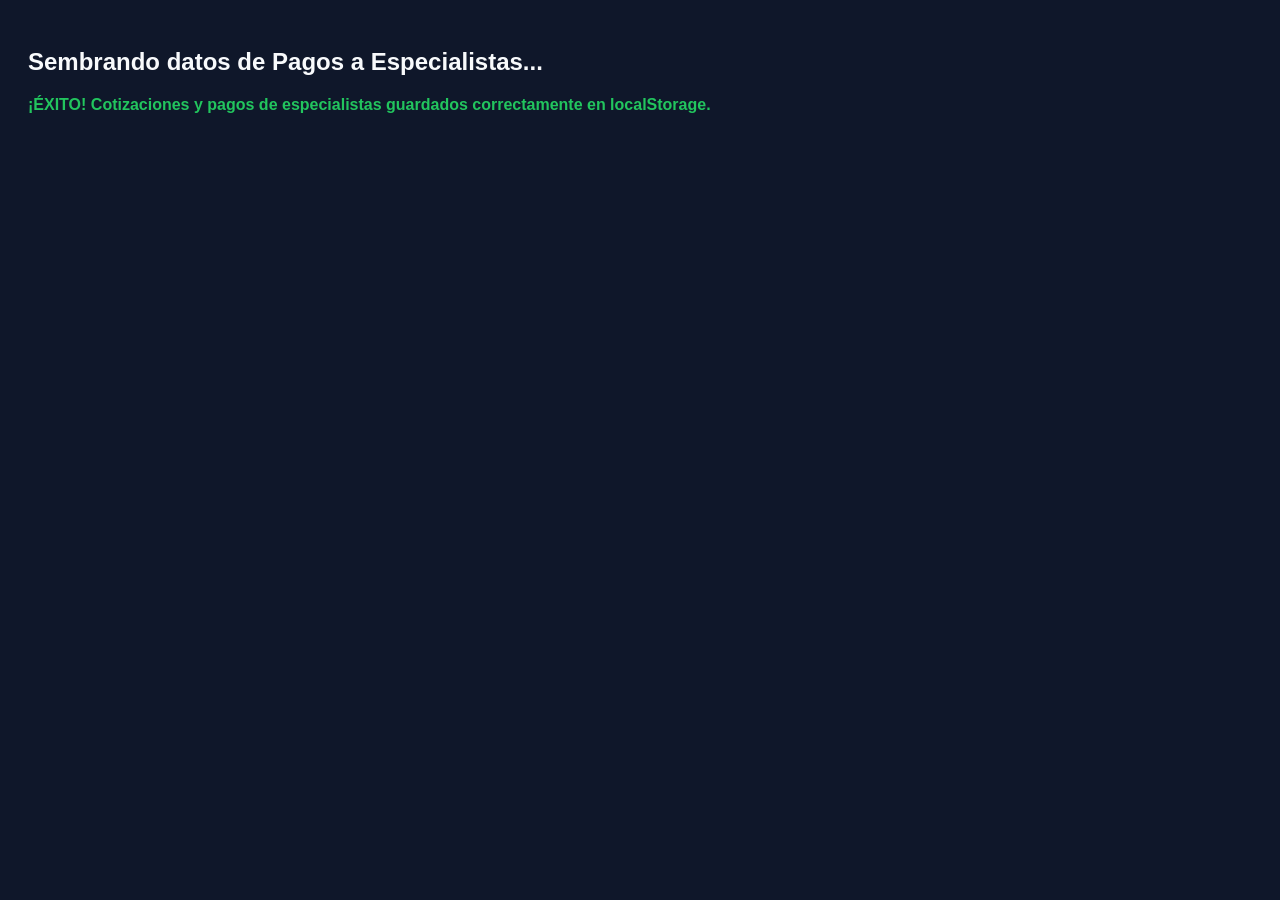
<file: seed_especialistas.html>
<!DOCTYPE html>
<html lang="es">
<head>
  <meta charset="UTF-8">
  <title>Sembrar datos de Pagos a Especialistas</title>
</head>
<body style="font-family: sans-serif; padding: 20px; background: #0f172a; color: #f8fafc;">
  <h2>Sembrando datos de Pagos a Especialistas...</h2>
  <div id="status">Procesando...</div>

  <script type="module">
    import { defaultTreeData, defaultSettings } from './js/config/defaultData.js';

    try {
      // 1. Sesión y Autenticación
      localStorage.setItem('cubikar_auth_session_version', 'v2_global_revoke_20261113');
      localStorage.setItem('cubikar_remember_device', 'true');
      localStorage.setItem('adm_const_theme_mode', 'day');
      localStorage.setItem('adm_const_subscription', JSON.stringify({
        plan: 'pro',
        billingCycle: 'annual',
        active: true
      }));

      const currentUser = {
        id: 'user-alejandro-ruiz',
        name: 'Alejandro Ruiz',
        email: 'alejandro.ruiz@tallerarq.com',
        role: 'Admin General',
        avatar: '',
        sexo: 'Masculino'
      };
      localStorage.setItem('control_obra_user_profile_v1', JSON.stringify(currentUser));
      sessionStorage.setItem('control_obra_user_profile_v1', JSON.stringify(currentUser));

      const projId = 'proj-default-01';
      localStorage.setItem('control_obra_active_workspace_v1', projId);

      // 2. Colaboradores
      const projectMembers = [
        {
          id: 'mem-alejandro',
          name: 'Arq. Alejandro Ruiz',
          email: 'alejandro.ruiz@tallerarq.com',
          avatar: '',
          role: 'editar',
          status: 'active',
          allowedTabs: ['alcances', 'presupuesto', 'seguimiento', 'calendario', 'estimaciones']
        },
        {
          id: 'mem-carlos',
          name: 'Arq. Carlos Alberto Gómez',
          email: 'carlos.gomez.arq@gmail.com',
          avatar: 'https://images.unsplash.com/photo-1534528741775-53994a69daeb?w=150&auto=format&fit=crop&q=80',
          role: 'editar',
          status: 'active',
          allowedTabs: ['alcances', 'presupuesto', 'seguimiento', 'calendario', 'estimaciones']
        },
        {
          id: 'mem-sofia',
          name: 'Lic. Sofía Valenzuela Rios',
          email: 'sofia.valenzuela.admin@gmail.com',
          avatar: 'https://images.unsplash.com/photo-1573496359142-b8d87734a5a2?w=150&auto=format&fit=crop&q=80',
          role: 'editar',
          status: 'active',
          allowedTabs: ['alcances', 'presupuesto', 'seguimiento', 'calendario', 'estimaciones']
        },
        {
          id: 'mem-roberto',
          name: 'Arq. Roberto Méndez Silva',
          email: 'roberto.mendez.obras@gmail.com',
          avatar: 'https://images.unsplash.com/photo-1507003211169-0a1dd7228f2d?w=150&auto=format&fit=crop&q=80',
          role: 'editar',
          status: 'active',
          allowedTabs: ['alcances', 'presupuesto', 'seguimiento', 'calendario', 'estimaciones']
        },
        {
          id: 'mem-mariana',
          name: 'Ing. Mariana Torres Morales',
          email: 'mariana.torres.costos@gmail.com',
          avatar: 'https://images.unsplash.com/photo-1580489944761-15a19d654956?w=150&auto=format&fit=crop&q=80',
          role: 'editar',
          status: 'active',
          allowedTabs: ['alcances', 'presupuesto', 'seguimiento', 'calendario', 'estimaciones']
        }
      ];

      // 3. Configuración del Proyecto
      const settingsData = Object.assign({}, defaultSettings, {
        companyName: 'TALLER ARQUITECTURA',
        companyLogo: '',
        projectName: 'Proyecto Arquitectónico Residencia',
        projectLocation: 'Valle de Bravo, Edo. Méx.',
        currency: 'MXN',
        currencySymbol: '$',
        applySobrecosto: true,
        pctIndirectos: 12.00,
        pctFinanciamiento: 1.50,
        pctUtilidad: 10.00,
        pctAdicionales: 0.50,
        createdAt: '2026-10-15'
      });

      localStorage.setItem('control_obra_settings_v4', JSON.stringify(settingsData));
      localStorage.setItem(`control_obra_settings_${projId}`, JSON.stringify(settingsData));

      // 4. Lista de Proyectos en el Portal
      const projectsList = [
        {
          id: projId,
          companyName: 'TALLER ARQUITECTURA',
          projectName: 'Proyecto Arquitectónico Residencia',
          projectLocation: 'Valle de Bravo, Edo. Méx.',
          tipoObra: 'Vivienda',
          currency: 'MXN',
          currencySymbol: '$',
          members: projectMembers,
          createdAt: '2026-10-15'
        }
      ];
      localStorage.setItem('control_obra_projects_list_v1', JSON.stringify(projectsList));

      // 5. Preparar Cotizaciones y Contratos de Especialistas en el Árbol
      const tree = JSON.parse(JSON.stringify(defaultTreeData));

      function updateNode(nodes, id, data) {
        for (const n of nodes) {
          if (n.id === id || String(n.clave) === String(id)) {
            Object.assign(n, data);
            return true;
          }
          if (Array.isArray(n.children) && n.children.length > 0) {
            if (updateNode(n.children, id, data)) return true;
          }
        }
        return false;
      }

      // Cotizaciones para Especialistas (Partida 2 Estudios y Partida 3 Ingenierías)
      const specialistsDefinitions = [
        {
          id: '2.1',
          descripcion: 'Topografía',
          proveedor: 'Topografía & Geodesia Integral del Centro',
          monto: 28500,
          cotizaciones: [
            { id: 'cot-top-1', proveedor: 'Topografía & Geodesia Integral del Centro', monto: 28500, isGanador: true, seleccionada: true, fecha: '2026-10-05', contacto: 'Ing. Fernando Castro', telefono: '55 4123 9876' },
            { id: 'cot-top-2', proveedor: 'Geomática Satelital S.A.', monto: 32000, isGanador: false, seleccionada: false, fecha: '2026-10-06' }
          ],
          pagos: [
            { id: 'pago_top_1', monto: 18000, fecha: '2026-10-12', concepto: 'Anticipo 60% entrega de curvas y poligonal', metodo: 'Transferencia SPEI', referencia: 'SPEI-849201', createdAt: 1728700000000 },
            { id: 'pago_top_2', monto: 10500, fecha: '2026-10-28', concepto: 'Finiquito entrega de planos en DWG y ortofoto', metodo: 'Transferencia SPEI', referencia: 'SPEI-851940', createdAt: 1730100000000 }
          ]
        },
        {
          id: '2.2',
          descripcion: 'Mecánica de suelos',
          proveedor: 'Laboratorio Geotécnico & Suelos del Valle',
          monto: 36000,
          cotizaciones: [
            { id: 'cot-sue-1', proveedor: 'Laboratorio Geotécnico & Suelos del Valle', monto: 36000, isGanador: true, seleccionada: true, fecha: '2026-10-07' },
            { id: 'cot-sue-2', proveedor: 'Ingeniería de Cimentaciones SC', monto: 39500, isGanador: false, seleccionada: false, fecha: '2026-10-08' }
          ],
          pagos: [
            { id: 'pago_sue_1', monto: 20000, fecha: '2026-10-15', concepto: 'Anticipo sondeos de pozo a cielo abierto y SPT', metodo: 'Transferencia SPEI', referencia: 'SPEI-849780', createdAt: 1728950000000 },
            { id: 'pago_sue_2', monto: 16000, fecha: '2026-11-02', concepto: 'Finiquito entrega de memoria de capacidad de carga', metodo: 'Transferencia SPEI', referencia: 'SPEI-853410', createdAt: 1730500000000 }
          ]
        },
        {
          id: '2.3',
          descripcion: 'Hidrología',
          proveedor: 'Consultoría Hidráulica & Drenaje Pluvial',
          monto: 24000,
          cotizaciones: [
            { id: 'cot-hid-1', proveedor: 'Consultoría Hidráulica & Drenaje Pluvial', monto: 24000, isGanador: true, seleccionada: true, fecha: '2026-10-10' },
            { id: 'cot-hid-2', proveedor: 'Estudios de Cuenca Hidrológica', monto: 26800, isGanador: false, seleccionada: false, fecha: '2026-10-11' }
          ],
          pagos: [
            { id: 'pago_hid_1', monto: 15000, fecha: '2026-10-20', concepto: 'Anticipo análisis de cuenca y gasto pluvial', metodo: 'Transferencia SPEI', referencia: 'SPEI-850412', createdAt: 1729400000000 }
          ]
        },
        {
          id: '2.4',
          descripcion: 'Impacto ambiental',
          proveedor: 'Biosfera & Gestión Ambiental Sustentable',
          monto: 21500,
          cotizaciones: [
            { id: 'cot-amb-1', proveedor: 'Biosfera & Gestión Ambiental Sustentable', monto: 21500, isGanador: true, seleccionada: true, fecha: '2026-10-12' },
            { id: 'cot-amb-2', proveedor: 'Ecolaboratorio & Impacto Territorial', monto: 24000, isGanador: false, seleccionada: false, fecha: '2026-10-13' }
          ],
          pagos: [
            { id: 'pago_amb_1', monto: 21500, fecha: '2026-10-22', concepto: 'Pago único por Manifiesto de Impacto Ambiental', metodo: 'Transferencia SPEI', referencia: 'SPEI-850980', createdAt: 1729600000000 }
          ]
        },
        {
          id: '2.5',
          descripcion: 'Impacto ecológico',
          proveedor: 'Ecología Territorial & Paisaje SC',
          monto: 18000,
          cotizaciones: [
            { id: 'cot-eco-1', proveedor: 'Ecología Territorial & Paisaje SC', monto: 18000, isGanador: true, seleccionada: true, fecha: '2026-10-15' },
            { id: 'cot-eco-2', proveedor: 'Consultores Ambientales Metrópoli', monto: 19500, isGanador: false, seleccionada: false, fecha: '2026-10-16' }
          ],
          pagos: [
            { id: 'pago_eco_1', monto: 10000, fecha: '2026-10-25', concepto: 'Anticipo levantamiento de flora y arbolado', metodo: 'Transferencia SPEI', referencia: 'SPEI-851450', createdAt: 1729800000000 }
          ]
        },
        {
          id: '2.6',
          descripcion: 'Movilidad',
          proveedor: 'Ingeniería Vial & Sistemas de Movilidad',
          monto: 26000,
          cotizaciones: [
            { id: 'cot-mov-1', proveedor: 'Ingeniería Vial & Sistemas de Movilidad', monto: 26000, isGanador: true, seleccionada: true, fecha: '2026-10-18' },
            { id: 'cot-mov-2', proveedor: 'Tránsito Urbano Especializado', monto: 29000, isGanador: false, seleccionada: false, fecha: '2026-10-19' }
          ],
          pagos: [
            { id: 'pago_mov_1', monto: 13000, fecha: '2026-10-28', concepto: 'Anticipo 50% estudio de aforos vehiculares', metodo: 'Transferencia SPEI', referencia: 'SPEI-851990', createdAt: 1730100000000 }
          ]
        },
        {
          id: '3.1',
          descripcion: 'Ingeniería Estructural',
          proveedor: 'Cálculo Estructural & Dinámica Sísmica SC',
          monto: 95000,
          cotizaciones: [
            { id: 'cot-est-1', proveedor: 'Cálculo Estructural & Dinámica Sísmica SC', monto: 95000, isGanador: true, seleccionada: true, fecha: '2026-10-08' },
            { id: 'cot-est-2', proveedor: 'Ingeniería Estructural Avanzada', monto: 105000, isGanador: false, seleccionada: false, fecha: '2026-10-09' }
          ],
          pagos: [
            { id: 'pago_est_1', monto: 40000, fecha: '2026-10-14', concepto: 'Anticipo modelado estructural en ETABS', metodo: 'Transferencia SPEI', referencia: 'SPEI-849610', createdAt: 1728900000000 },
            { id: 'pago_est_2', monto: 25000, fecha: '2026-11-04', concepto: 'Avance entrega de planos de cimentación y columnas', metodo: 'Transferencia SPEI', referencia: 'SPEI-853900', createdAt: 1730700000000 }
          ]
        },
        {
          id: '3.2',
          descripcion: 'Ingeniería Hidrosanitaria',
          proveedor: 'Instalaciones Hidráulicas & Sanitarias del Centro',
          monto: 48000,
          cotizaciones: [
            { id: 'cot-hidro-1', proveedor: 'Instalaciones Hidráulicas & Sanitarias del Centro', monto: 48000, isGanador: true, seleccionada: true, fecha: '2026-10-10' },
            { id: 'cot-hidro-2', proveedor: 'Sistemas Hidrosanitarios Especializados', monto: 52000, isGanador: false, seleccionada: false, fecha: '2026-10-11' }
          ],
          pagos: [
            { id: 'pago_hidro_1', monto: 24000, fecha: '2026-10-18', concepto: 'Anticipo 50% cálculo de pérdidas y memorias', metodo: 'Transferencia SPEI', referencia: 'SPEI-850120', createdAt: 1729250000000 }
          ]
        },
        {
          id: '3.3',
          descripcion: 'Instalación Eléctrica',
          proveedor: 'Proyectos Eléctricos de Fuerza e Iluminación S.A.',
          monto: 42000,
          cotizaciones: [
            { id: 'cot-elec-1', proveedor: 'Proyectos Eléctricos de Fuerza e Iluminación S.A.', monto: 42000, isGanador: true, seleccionada: true, fecha: '2026-10-12' },
            { id: 'cot-elec-2', proveedor: 'Ingeniería Electromecánica Integral', monto: 46500, isGanador: false, seleccionada: false, fecha: '2026-10-13' }
          ],
          pagos: [
            { id: 'pago_elec_1', monto: 20000, fecha: '2026-10-20', concepto: 'Anticipo cuadros de carga y diagrama unifilar', metodo: 'Transferencia SPEI', referencia: 'SPEI-850490', createdAt: 1729420000000 },
            { id: 'pago_elec_2', monto: 10000, fecha: '2026-11-06', concepto: 'Avance canalizaciones y alimentadores', metodo: 'Transferencia SPEI', referencia: 'SPEI-854200', createdAt: 1730880000000 }
          ]
        }
      ];

      const specialistsStore = {};

      // Asignar importes y precios a conceptos de diseño y proyecto ejecutivo
      const architecturalConcepts = [
        { id: '1.1.2', pu: 45000 },
        { id: '1.1.3', pu: 32000 },
        { id: '1.1.4', pu: 55000 },
        { id: '1.1.5', pu: 65000 },
        { id: '1.2.1', pu: 120000 },
        { id: '1.2.2', pu: 85000 },
        { id: '1.2.3', pu: 45000 },
        { id: '1.3.1', pu: 140000 },
        { id: '1.3.2', pu: 95000 },
        { id: '1.3.3', pu: 75000 }
      ];
      architecturalConcepts.forEach(c => {
        updateNode(tree, c.id, {
          precioUnitario: c.pu,
          costoDirecto: c.pu,
          importe_calculado: c.pu
        });
      });

      specialistsDefinitions.forEach(spec => {
        updateNode(tree, spec.id, {
          costoSubcontrato: spec.monto,
          precioUnitario: spec.monto,
          costoDirecto: spec.monto,
          importe_calculado: spec.monto,
          proveedorElegidoNombre: spec.proveedor,
          cotizaciones: spec.cotizaciones
        });

        specialistsStore[spec.id] = {
          proveedorName: spec.proveedor,
          totalContratadoOverride: spec.monto,
          notas: `Especialidad contratada con ${spec.proveedor}`,
          pagos: spec.pagos
        };
      });

      localStorage.setItem('control_obra_treeData_v4', JSON.stringify(tree));
      localStorage.setItem(`control_obra_treeData_${projId}`, JSON.stringify(tree));

      // 6. Preparar Datos de Estimaciones (Cobranza y Especialistas)
      const estimacionesData = {
        activeSubView: 'especialistas', // Inicia directamente en Sub-Vista 2
        activeEstimacionId: 'est_2',
        anticipoPct: 30,
        ivaPct: 16,
        specialists: specialistsStore,
        estimaciones: [
          {
            id: 'est_1',
            numero: 1,
            semanaNo: 1,
            nombre: 'Estimación No. 1 (Autorizada)',
            locked: true,
            status: 'autorizada',
            fechaInicio: '2026-10-01',
            fechaFin: '2026-10-15',
            fechaCorte: '2026-10-15',
            partidaNombre: 'PROYECTO EJECUTIVO',
            razonSocial: 'TALLER ARQUITECTURA',
            direccion: 'Valle de Bravo, Edo. Méx.',
            contacto: 'Arq. Alejandro Ruiz',
            telefono: '55 1234 5678',
            notas: 'Cobro de anticipo y entrega de estudios preliminares',
            conceptos: {
              '1.1.2': 100,
              '1.1.3': 100,
              '1.1.4': 85,
              '1.1.5': 60,
              '2.1': 100,
              '2.2': 100,
              '2.4': 100
            },
            fotos: {}
          },
          {
            id: 'est_2',
            numero: 2,
            semanaNo: 2,
            nombre: 'Estimación No. 2 (En Proceso)',
            locked: false,
            status: 'borrador',
            fechaInicio: '2026-10-16',
            fechaFin: '2026-10-31',
            fechaCorte: '2026-10-31',
            partidaNombre: 'PROYECTO EJECUTIVO',
            razonSocial: 'TALLER ARQUITECTURA',
            direccion: 'Valle de Bravo, Edo. Méx.',
            contacto: 'Arq. Alejandro Ruiz',
            telefono: '55 1234 5678',
            notas: 'Avance de ingenierías, anteproyecto y proyecto ejecutivo',
            conceptos: {
              '1.1.2': 100,
              '1.1.3': 100,
              '1.1.4': 85,
              '1.1.5': 60,
              '1.2.1': 75,
              '1.2.2': 50,
              '1.2.3': 40,
              '1.3.1': 40,
              '1.3.2': 35,
              '2.1': 100,
              '2.2': 100,
              '2.3': 62,
              '2.4': 100,
              '2.5': 55,
              '2.6': 50,
              '3.1': 68,
              '3.2': 50,
              '3.3': 71
            },
            fotos: {}
          }
        ]
      };

      const storageKey = `estimaciones_data_${projId}`;
      localStorage.setItem(storageKey, JSON.stringify(estimacionesData));
      localStorage.setItem('estimaciones_data_null', JSON.stringify(estimacionesData));
      localStorage.setItem('estimaciones_data_v1', JSON.stringify(estimacionesData));

      document.getElementById('status').innerHTML = '<span style="color:#22c55e; font-weight:bold;">¡ÉXITO! Cotizaciones y pagos de especialistas guardados correctamente en localStorage.</span>';
      console.log('Seed Especialistas exitoso');
    } catch (err) {
      document.getElementById('status').innerHTML = '<span style="color:#ef4444; font-weight:bold;">Error: ' + err.message + '</span>';
      console.error(err);
    }
  </script>
</body>
</html>
</file>
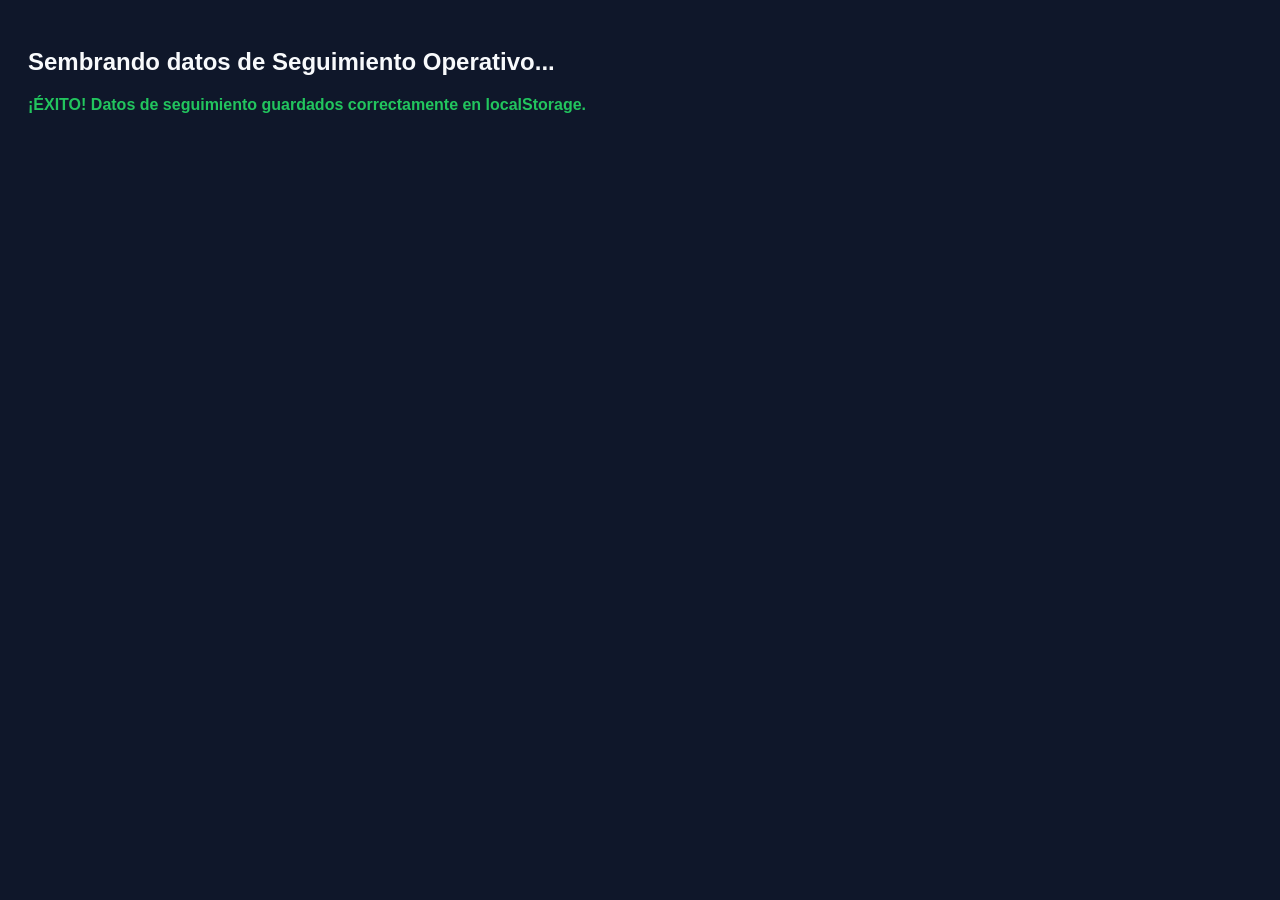
<file: seed_seguimiento.html>
<!DOCTYPE html>
<html lang="es">
<head>
  <meta charset="UTF-8">
  <title>Sembrar datos de Seguimiento Operativo</title>
</head>
<body style="font-family: sans-serif; padding: 20px; background: #0f172a; color: #f8fafc;">
  <h2>Sembrando datos de Seguimiento Operativo...</h2>
  <div id="status">Procesando...</div>

  <script type="module">
    import { defaultTreeData, defaultSettings } from './js/config/defaultData.js';

    try {
      // 1. Sesión y Autenticación
      localStorage.setItem('cubikar_auth_session_version', 'v2_global_revoke_20261113');
      localStorage.setItem('cubikar_remember_device', 'true');
      localStorage.setItem('adm_const_theme_mode', 'day');
      localStorage.setItem('adm_const_subscription', JSON.stringify({
        plan: 'pro',
        billingCycle: 'annual',
        active: true
      }));

      const currentUser = {
        id: 'user-alejandro-ruiz',
        name: 'Alejandro Ruiz',
        email: 'alejandro.ruiz@tallerarq.com',
        role: 'Admin General',
        avatar: '',
        sexo: 'Masculino'
      };
      localStorage.setItem('control_obra_user_profile_v1', JSON.stringify(currentUser));
      sessionStorage.setItem('control_obra_user_profile_v1', JSON.stringify(currentUser));

      const projId = 'proj-default-01';
      localStorage.setItem('control_obra_active_workspace_v1', projId);

      // 2. Colaboradores con fotos reales de Unsplash y roles
      const projectMembers = [
        {
          id: 'mem-alejandro',
          name: 'Arq. Alejandro Ruiz',
          email: 'alejandro.ruiz@tallerarq.com',
          avatar: '',
          role: 'editar',
          status: 'active',
          allowedTabs: ['alcances', 'presupuesto', 'seguimiento', 'calendario', 'estimaciones']
        },
        {
          id: 'mem-carlos',
          name: 'Arq. Carlos Alberto Gómez',
          email: 'carlos.gomez.arq@gmail.com',
          avatar: 'https://images.unsplash.com/photo-1534528741775-53994a69daeb?w=150&auto=format&fit=crop&q=80',
          role: 'editar',
          status: 'active',
          allowedTabs: ['alcances', 'presupuesto', 'seguimiento', 'calendario', 'estimaciones']
        },
        {
          id: 'mem-sofia',
          name: 'Lic. Sofía Valenzuela Rios',
          email: 'sofia.valenzuela.admin@gmail.com',
          avatar: 'https://images.unsplash.com/photo-1573496359142-b8d87734a5a2?w=150&auto=format&fit=crop&q=80',
          role: 'editar',
          status: 'active',
          allowedTabs: ['alcances', 'presupuesto', 'seguimiento', 'calendario', 'estimaciones']
        },
        {
          id: 'mem-roberto',
          name: 'Arq. Roberto Méndez Silva',
          email: 'roberto.mendez.obras@gmail.com',
          avatar: 'https://images.unsplash.com/photo-1507003211169-0a1dd7228f2d?w=150&auto=format&fit=crop&q=80',
          role: 'editar',
          status: 'active',
          allowedTabs: ['alcances', 'presupuesto', 'seguimiento', 'calendario', 'estimaciones']
        },
        {
          id: 'mem-mariana',
          name: 'Ing. Mariana Torres Morales',
          email: 'mariana.torres.costos@gmail.com',
          avatar: 'https://images.unsplash.com/photo-1580489944761-15a19d654956?w=150&auto=format&fit=crop&q=80',
          role: 'editar',
          status: 'active',
          allowedTabs: ['alcances', 'presupuesto', 'seguimiento', 'calendario', 'estimaciones']
        }
      ];

      // 3. Configuración del Proyecto
      const settingsData = Object.assign({}, defaultSettings, {
        companyName: 'TALLER ARQUITECTURA',
        companyLogo: '',
        projectName: 'Proyecto Arquitectónico Residencia',
        projectLocation: 'Valle de Bravo, Edo. Méx.',
        currency: 'MXN',
        currencySymbol: '$',
        applySobrecosto: true,
        pctIndirectos: 12.00,
        pctFinanciamiento: 1.50,
        pctUtilidad: 10.00,
        pctAdicionales: 0.50,
        createdAt: '2026-10-15'
      });

      localStorage.setItem('control_obra_settings_v4', JSON.stringify(settingsData));
      localStorage.setItem(`control_obra_settings_${projId}`, JSON.stringify(settingsData));

      // 4. Lista de Proyectos en el Portal
      const projectsList = [
        {
          id: projId,
          companyName: 'TALLER ARQUITECTURA',
          projectName: 'Proyecto Arquitectónico Residencia',
          projectLocation: 'Valle de Bravo, Edo. Méx.',
          tipoObra: 'Vivienda',
          currency: 'MXN',
          currencySymbol: '$',
          members: projectMembers,
          createdAt: '2026-10-15'
        }
      ];
      localStorage.setItem('control_obra_projects_list_v1', JSON.stringify(projectsList));

      // 5. Preparar Árbol de Entregables
      const tree = JSON.parse(JSON.stringify(defaultTreeData));

      // Función recursiva para buscar y actualizar nodos
      function updateNode(nodes, id, data) {
        for (const n of nodes) {
          if (n.id === id || String(n.clave) === String(id)) {
            Object.assign(n, data);
            return true;
          }
          if (Array.isArray(n.children) && n.children.length > 0) {
            if (updateNode(n.children, id, data)) return true;
          }
        }
        return false;
      }

      // 1.1 Diseño conceptual
      updateNode(tree, '1.1.2', {
        descripcion: 'Análisis del sitio y topografía',
        responsableEmails: ['carlos.gomez.arq@gmail.com'],
        estatus: 'aprobado',
        avancePorcentaje: 100,
        archivoLink: 'https://drive.google.com/file/d/analisis-sitio-topografia.pdf',
        costoSubcontrato: 14500,
        horasHombre: 28
      });

      updateNode(tree, '1.1.3', {
        descripcion: 'Normatividad urbana y uso de suelo',
        responsableEmails: ['sofia.valenzuela.admin@gmail.com'],
        estatus: 'aprobado',
        avancePorcentaje: 100,
        archivoLink: 'https://sedatu.gob.mx/normativa-desarrollo-urbano.pdf',
        costoSubcontrato: 9500,
        horasHombre: 18
      });

      updateNode(tree, '1.1.4', {
        descripcion: 'Programa arquitectónico y requerimientos',
        responsableEmails: ['carlos.gomez.arq@gmail.com', 'sofia.valenzuela.admin@gmail.com'],
        estatus: 'en_revision',
        avancePorcentaje: 85,
        archivoLink: 'https://drive.google.com/file/d/programa-areas-requerimientos.xlsx',
        costoSubcontrato: 16000,
        horasHombre: 34
      });

      updateNode(tree, '1.1.5', {
        descripcion: 'Bocetos y esquemas funcionales',
        responsableEmails: ['roberto.mendez.obras@gmail.com'],
        estatus: 'en_proceso',
        avancePorcentaje: 60,
        archivoLink: 'https://figma.com/design/bocetos-conceptuales-residencia',
        costoSubcontrato: 18000,
        horasHombre: 42
      });

      // 1.2 Ante proyecto
      updateNode(tree, '1.2.1', {
        descripcion: 'Plantas arquitectónicas preliminares',
        responsableEmails: ['carlos.gomez.arq@gmail.com'],
        estatus: 'en_proceso',
        avancePorcentaje: 75,
        archivoLink: 'https://autodesk360.com/shares/plantas-preliminares.dwg',
        costoSubcontrato: 26000,
        horasHombre: 50
      });

      updateNode(tree, '1.2.2', {
        descripcion: 'Maqueta volumétrica 3D y asoleamiento',
        responsableEmails: ['mariana.torres.costos@gmail.com'],
        estatus: 'en_revision',
        avancePorcentaje: 50,
        archivoLink: 'https://sketchup.com/viewer/maqueta-volumetrica-3d',
        costoSubcontrato: 17500,
        horasHombre: 38
      });

      updateNode(tree, '1.2.3', {
        descripcion: 'Renders exteriores fotorrealistas',
        responsableEmails: ['roberto.mendez.obras@gmail.com'],
        estatus: 'detenido',
        avancePorcentaje: 30,
        archivoLink: 'https://drive.google.com/drive/folders/renders-fotorrealistas',
        costoSubcontrato: 15000,
        horasHombre: 32
      });

      // 1.3 Proyecto Ejecutivo Arquitectonico
      updateNode(tree, '1.3.1', {
        descripcion: 'Plantas arquitectónicas definitivas',
        responsableEmails: ['carlos.gomez.arq@gmail.com'],
        estatus: 'en_proceso',
        avancePorcentaje: 40,
        archivoLink: 'https://autodesk360.com/shares/plantas-definitivas.dwg',
        costoSubcontrato: 30000,
        horasHombre: 60
      });

      updateNode(tree, '1.3.2', {
        descripcion: 'Fachadas arquitectónicas acotadas',
        responsableEmails: ['roberto.mendez.obras@gmail.com'],
        estatus: 'en_proceso',
        avancePorcentaje: 35,
        archivoLink: 'https://autodesk360.com/shares/fachadas-cortes.dwg',
        costoSubcontrato: 22000,
        horasHombre: 45
      });

      updateNode(tree, '1.3.3', {
        descripcion: 'Cortes generales y constructivos',
        responsableEmails: ['mariana.torres.costos@gmail.com'],
        estatus: 'pendiente',
        avancePorcentaje: 15,
        archivoLink: '',
        costoSubcontrato: 19000,
        horasHombre: 40
      });

      // Distribuir avances realistas en otros conceptos para que los KPIs reflejen actividad viva
      let leafIndex = 0;
      function seedRestOfTree(nodes) {
        nodes.forEach(n => {
          if (Array.isArray(n.children) && n.children.length > 0) {
            seedRestOfTree(n.children);
          } else {
            // Si ya fue asignado en 1.1 o 1.2 o 1.3, saltar
            if (n.responsableEmails && n.responsableEmails.length > 0) return;
            leafIndex++;
            if (leafIndex % 5 === 0) {
              n.estatus = 'aprobado';
              n.avancePorcentaje = 100;
              n.responsableEmails = ['carlos.gomez.arq@gmail.com'];
              n.costoSubcontrato = 12000;
              n.horasHombre = 25;
            } else if (leafIndex % 5 === 1) {
              n.estatus = 'en_revision';
              n.avancePorcentaje = 80;
              n.responsableEmails = ['sofia.valenzuela.admin@gmail.com'];
              n.costoSubcontrato = 10000;
              n.horasHombre = 20;
            } else if (leafIndex % 5 === 2) {
              n.estatus = 'en_proceso';
              n.avancePorcentaje = 55;
              n.responsableEmails = ['roberto.mendez.obras@gmail.com'];
              n.costoSubcontrato = 15000;
              n.horasHombre = 30;
            } else if (leafIndex % 5 === 3) {
              n.estatus = 'pendiente';
              n.avancePorcentaje = 0;
              n.responsableEmails = ['mariana.torres.costos@gmail.com'];
              n.costoSubcontrato = 8000;
              n.horasHombre = 15;
            } else {
              n.estatus = 'pendiente';
              n.avancePorcentaje = 0;
            }
          }
        });
      }
      seedRestOfTree(tree);

      localStorage.setItem('control_obra_treeData_v4', JSON.stringify(tree));
      localStorage.setItem(`control_obra_treeData_${projId}`, JSON.stringify(tree));

      document.getElementById('status').innerHTML = '<span style="color:#22c55e; font-weight:bold;">¡ÉXITO! Datos de seguimiento guardados correctamente en localStorage.</span>';
      console.log('Seed exitoso');
    } catch (err) {
      document.getElementById('status').innerHTML = '<span style="color:#ef4444; font-weight:bold;">Error: ' + err.message + '</span>';
      console.error(err);
    }
  </script>
</body>
</html>
</file>
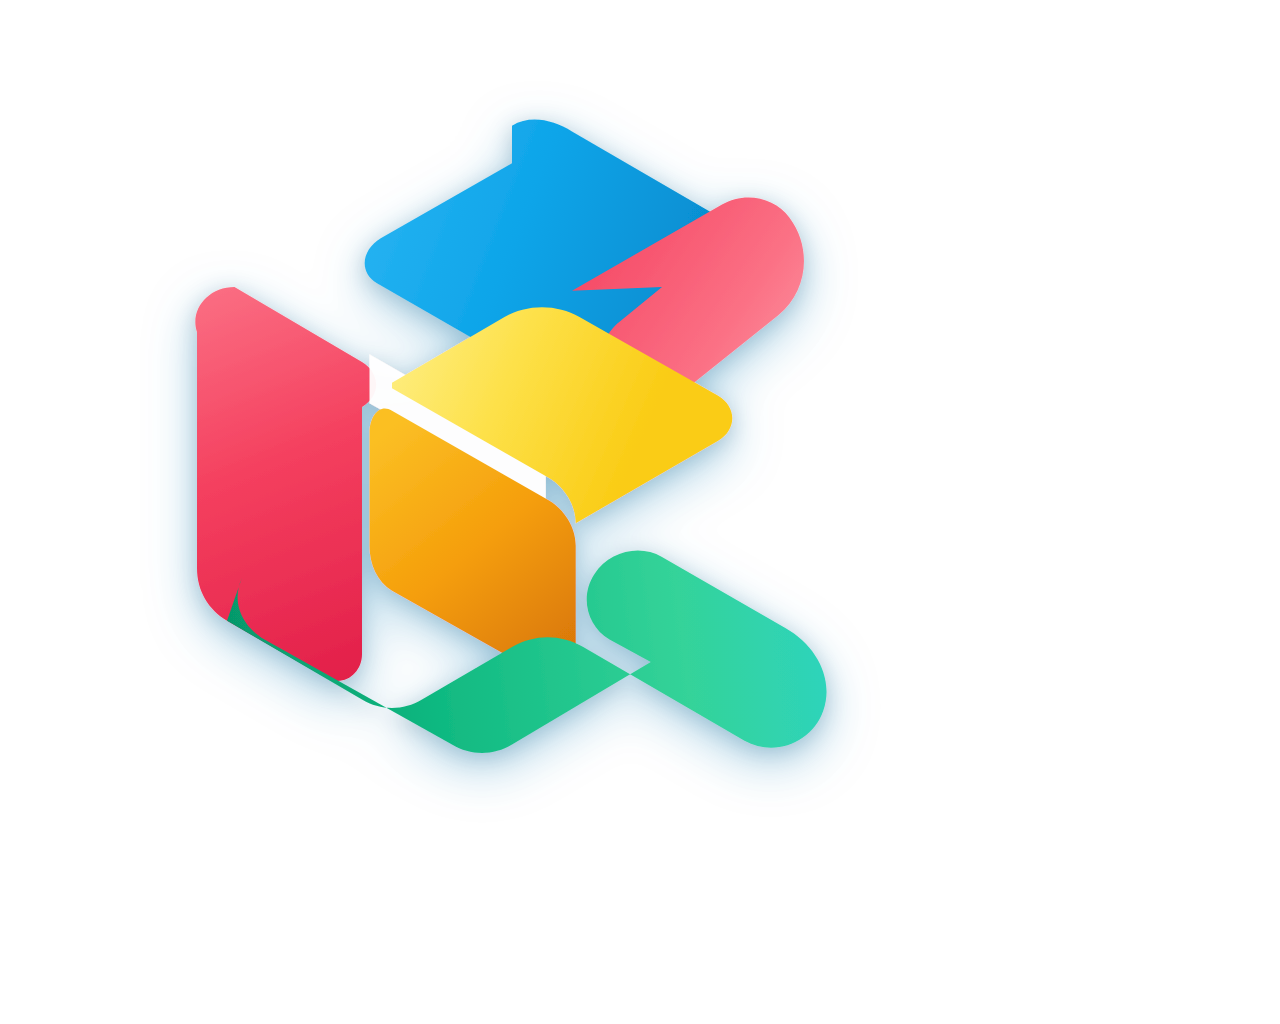
<file: assets/branding/render_svg.html>
<!DOCTYPE html>
<html>
<head>
  <meta charset="UTF-8">
  <style>
    * { margin: 0; padding: 0; box-sizing: border-box; }
    html, body {
      width: 1024px;
      height: 1024px;
      background: transparent;
      overflow: hidden;
      display: flex;
      align-items: center;
      justify-content: center;
    }
    img {
      width: 960px;
      height: 960px;
      object-fit: contain;
    }
  </style>
</head>
<body>
  <img src="cubikar_icon.svg">
</body>
</html>
</file>
